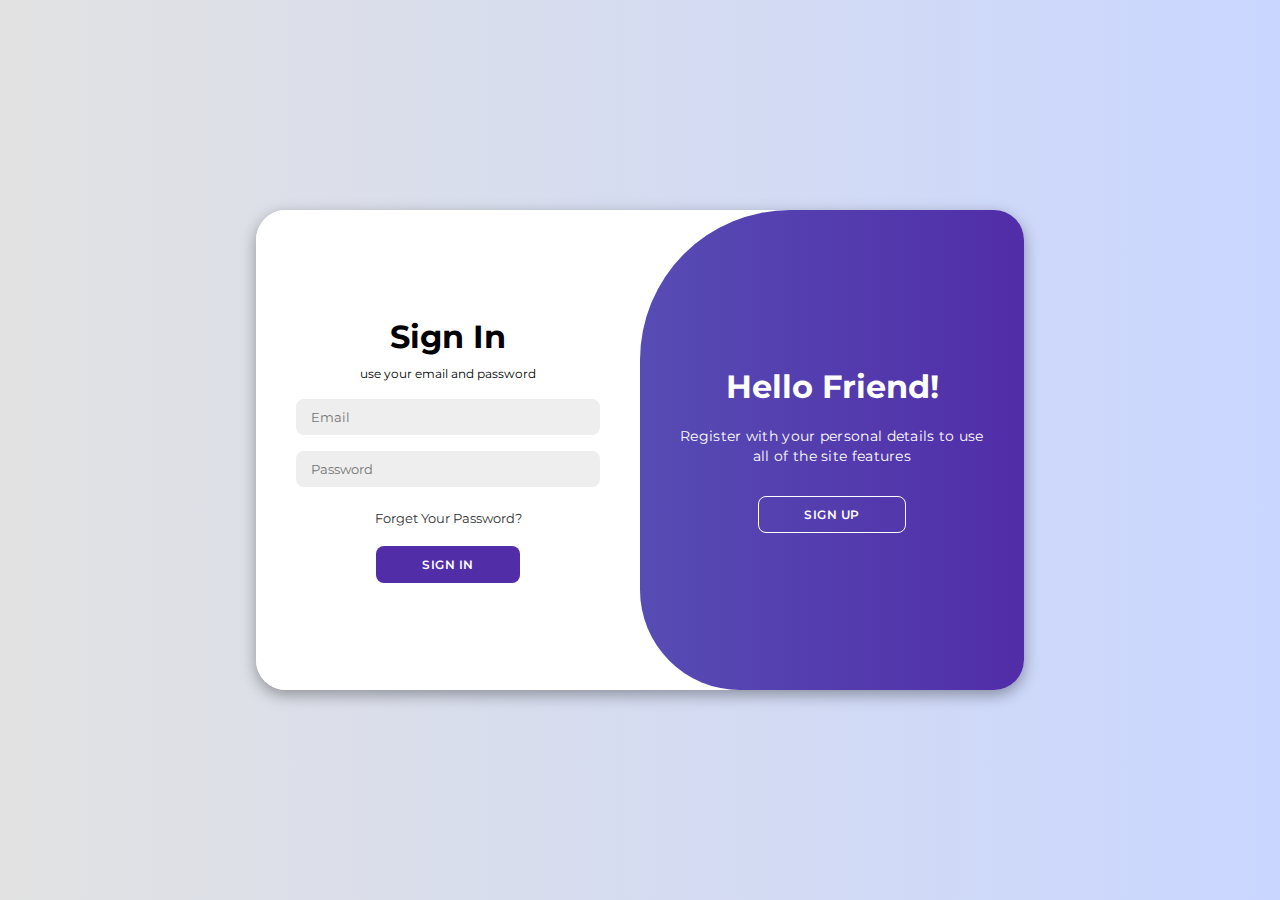
<file: web-development-assignment/login-page/index.html>
<!DOCTYPE html>
<html lang="en">
<head>
    <meta charset="UTF-8">
    <meta name="viewport" content="width=device-width, initial-scale=1.0">
    <link rel="stylesheet" href="https://cdnjs.cloudflare.com/ajax/libs/font-awesome/6.4.2/css/all.min.css">
    <link rel="stylesheet" href="style.css">
    <title>Sign In</title>
</head>
<body>
    <div class="container" id="container">
        <div class="form-container sign-up">
            <form>
                <h1>Create Account</h1>
                <span>use your email for registration</span>
                <input type="text" placeholder="Name">
                <input type="email" placeholder="Email">
                <input type="password" placeholder="Password">
                <input type="number" placeholder="Contact Number">
                <button>Sign Up</button>
            </form>
        </div>

        <div class="form-container sign-in">
            <form>
                <h1>Sign In</h1>
                <span>use your email and password</span>
                <input type="email" placeholder="Email">
                <input type="password" placeholder="Password">
                <a href="#">Forget Your Password?</a>
                <button>Sign In</button>
            </form>
        </div>

        <div class="toggle-container">
            <div class="toggle">
                <div class="toggle-panel toggle-left">
                    <h1>Welcome back</h1>
                    <p>Enter your personal details to use all of the site features</p>
                    <button class="hidden" id="login">Sign In</button>
                </div>

                <div class="toggle-panel toggle-right">
                    <h1>Hello Friend!</h1>
                    <p>Register with your personal details to use all of the site features</p>
                    <button class="hidden" id="register">Sign Up</button>
                </div>
            </div>
        </div>
    </div>

    <script src="script.js"></script>
</body>
</html>
</file>
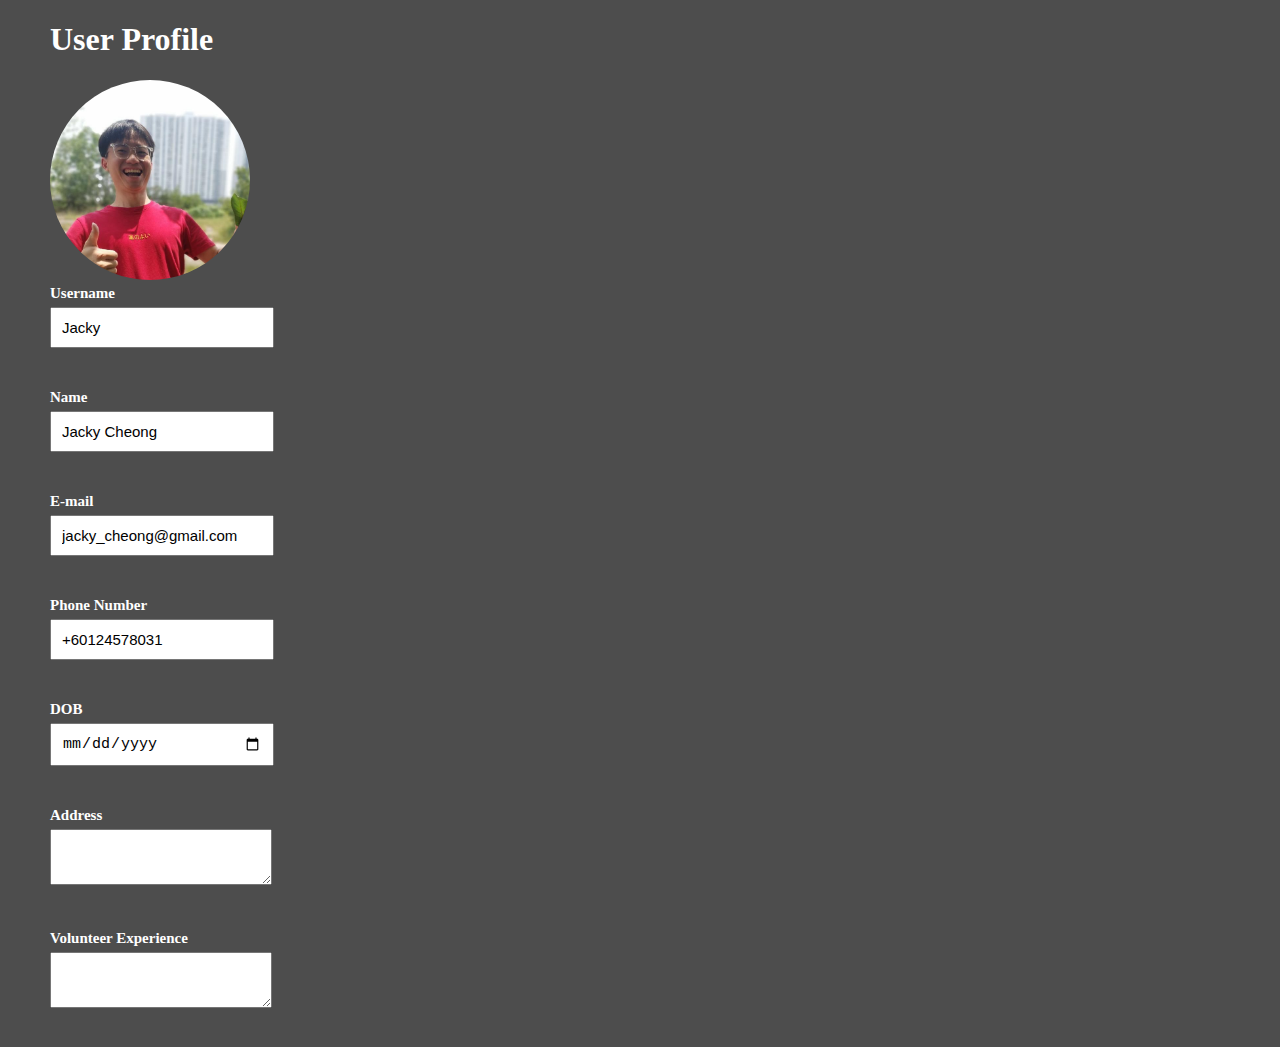
<file: web-development-assignment/user-profile/user-profile.html>
<!DOCTYPE html>
<html lang="en">
<head>
    <meta charset="UTF-8">
    <meta name="viewport" content="width=device-width, initial-scale=1.0">
    <link rel="stylesheet" href="profile style.css">
    <title>User Profile</title>
</head>
<body>
    <h1>User Profile</h1>
    <img src="profilepic.jpg" class="img">
    <div class="card-body">
        <div class="form-group">
            <label class="form-label">Username</label>
            <br>
            <input type="text" class="form-control" value="Jacky" required>
        </div>
        <br>
        <div class="form-group">
            <label class="form-label">Name</label>
            <br>
            <input type="text" class="form-control" value="Jacky Cheong" required>
        </div>
        <br>
        <div class="form-group">
            <label class="form-label">E-mail</label>
            <br>
            <input type="text" class="form-control" value="jacky_cheong@gmail.com" required>
        </div>
        <br>
        <div class="form-group">
            <label class="form-label">Phone Number</label>
            <br>
            <input type="text" class="form-control" value="+60124578031" required>
        </div>
        <br>
        <div class="form-group">
            <label class="form-label">DOB</label>
            <br>
            <input type="date" class="form-control" required>
        </div>
        <br>
        <div class="form-group">
            <label class="form-label">Address</label>
            <br>
            <textarea class="form-control" value="108, Jalan Volunta 1, Taman Volunta, 57000 Kuala Lumpur" required></textarea>
        </div>
        <br>
        <div class="form-group">
            <label class="form-label">Volunteer Experience</label>
            <br>
            <textarea class="form-control" value="Help aunty Anny get out from laundry"></textarea>
        </div>
    </div>
</body>
</html>
</file>
<file: web-development-assignment/login-page/style.css>
@import url('https://fonts.googleapis.com/css2?family=Montserrat:wght@300;400;500;600;700&display=swap');

* {
    margin: 0;
    padding: 0;
    box-sizing: border-box;
    font-family: 'Montserrat', sans-serif;
}

body {
    background-color: #c9d6ff;
    background: linear-gradient(to right, #e2e2e2, #c9d6ff);
    display: flex;
    align-items: center;
    justify-content: center;
    flex-direction: column;
    height: 100vh;
}

.container {
    background-color: #fff;
    border-radius: 30px;
    box-shadow: 0 5px 15px rgba(0, 0, 0, 0.35);
    position: relative;
    overflow: hidden;
    width: 768px;
    max-width: 100%;
    min-height: 480px;
}

.container p {
    font-size: 14px;
    line-height: 20px;
    letter-spacing: 0.3px;
    margin: 20px 0;
}

.container span {
    font-size: 12px;
    margin: 10px;
}

.container a {
    color: #333;
    font-size: 13px;
    text-decoration: none;
    margin: 15px 0 10px;
}

.container button {
    background-color: #512da8;
    color: #fff;
    font-size: 12px;
    padding: 10px 45px;
    border: 1px solid transparent;
    border-radius: 8px;
    font-weight: 600;
    letter-spacing: 0.5px;
    text-transform: uppercase;
    margin-top: 10px;
    cursor: pointer;
}

.container button.hidden{
    background-color: transparent;
    border-color: #fff;
}

.container form {
    background-color: #fff;
    display: flex;
    align-items: center;
    justify-content: center;
    flex-direction: column;
    padding: 0 40px;
    height: 100%;
}

.container input {
    background-color: #eee;
    border: none;
    margin: 8px 0;
    padding: 10px 15px;
    font-size: 13px;
    border-radius: 8px;
    width: 100%;
    outline: none;
}

.form-container {
    position: absolute;
    top: 0;
    height: 100%;
    transition: all 0.6s ease-in-out;
}

.sign-in {
    left: 0;
    width: 50%;
    z-index: 2;
}

.container.active .sign-in {
    transform: translateX(100%);
}

.sign-up{
    left: 0;
    width: 50%;
    opacity: 0;
    z-index: 1;
}

.container.active .sign-up{
    transform: translateX(100%);
    opacity: 1;
    z-index: 5;
    animation: move 0.6s;
}

@keyframes move {
    0%, 49.99%{
        opacity: 0;
        z-index: 1;
    }
    50%, 100% {
        opacity: 1;
        z-index: 5;
    }
}

.toggle-container {
    position: absolute;
    top: 0;
    left: 50%;
    width: 50%;
    height: 100%;
    overflow: hidden;
    transition: all 0.6s ease-in-out;
    border-radius: 150px 0 0 100px;
    z-index: 1000;
}

.container.active .toggle-container{
    transform: translateX(-100%);
    border-radius: 0 150px 100px 0;
}

.toggle {
    background-color: #512da8;
    height: 100%;
    background: linear-gradient(to right, #5c6bc0, #512da8);
    color: #fff;
    position: relative;
    left: -100%;
    height: 100%;
    width: 200%;
    transform: translateX(0);
    transition: all 0.6s ease-in-out;
}

.container.active .toggle{
    transform: translateX(50%);
}

.toggle-panel {
    position: absolute;
    width: 50%;
    height: 100%;
    display: flex;
    align-items: center;
    justify-content: center;
    flex-direction: column;
    padding: 0 30px;
    text-align: center;
    top: 0;
    transform: translateX(0);
    transition: all 0.6s ease-in-out;
}

.toggle-left {
    transform: translateX(-200%);
}

.container.active .toggle-left{
    transform: translateX(0);
}

.toggle-right {
    right: 0;
    transform: translateX(0);
}

.container.active .toggle-right{
    transform: translateX(200%);
}
</file>
<file: web-development-assignment/user-profile/profile style.css>
body {
    background-color: rgb(77, 77, 77);
    color: white;
    margin-left: 50px;
}

.img {
    width: 200px;
    height: 200px;
    border-radius: 100px;
    margin-right: 10px;
}

.form-label {
    font-size: 15px;
    margin-top: 5px;
    margin-bottom: 22px;
    font-weight: bold;
}

.form-control {
    width: 200px;
    padding: 10px;
    margin-top: 5px;
    margin-bottom: 22px;
    display: inline-block;
    font-size: 15px;
}

.form-control:focus:valid {
    background-color: green;
}

.form-control:focus:valid {
    background-color: red;
}
</file>
